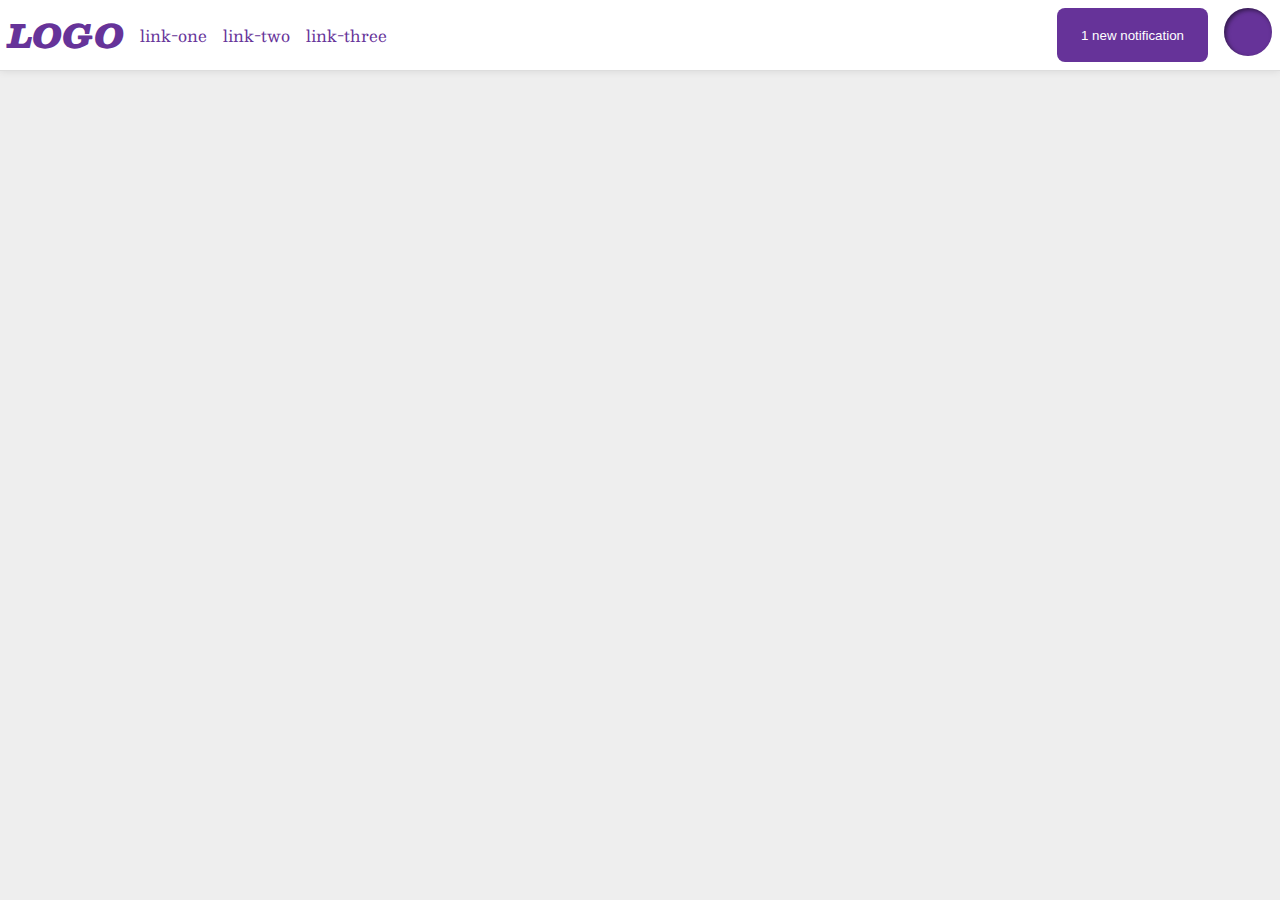
<file: flex/03-flex-header-2/index.html>
<!DOCTYPE html>
<html lang="en">
  <head>
    <meta charset="UTF-8">
    <meta http-equiv="X-UA-Compatible" content="IE=edge">
    <meta name="viewport" content="width=device-width, initial-scale=1.0">
    <title>Flex Header 2</title>
    <link rel="stylesheet" href="style.css">
  </head>
  <body>
    <div class="header">
      <div class="left">
        <div class="logo">
          LOGO
        </div>
        <ul class="links">
          <li><a href="google.com">link-one</a></li>
          <li><a href="google.com">link-two</a></li>
          <li><a href="google.com">link-three</a></li>
        </ul>
      </div>
      <div class="right">
        <button class="notifications">
          1 new notification
        </button>
        <div class="profile-image"></div>
      </div>
    </div>
  </body>
</html>
</file>
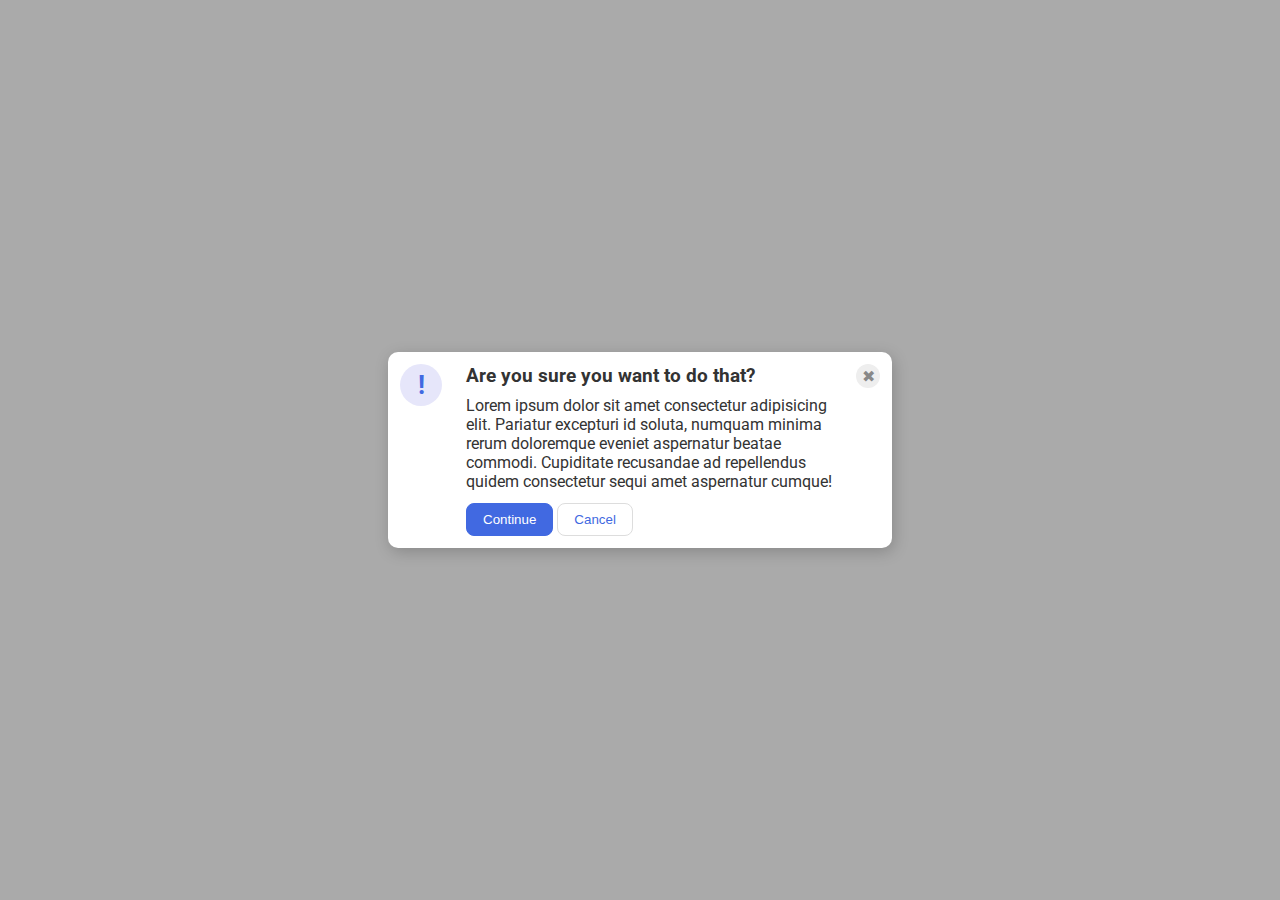
<file: flex/05-flex-modal/index.html>
<!DOCTYPE html>
<html lang="en">
  <head>
    <meta charset="UTF-8">
    <meta http-equiv="X-UA-Compatible" content="IE=edge">
    <meta name="viewport" content="width=device-width, initial-scale=1.0">
    <link rel="stylesheet" href="style.css">
    <title>Modal</title>
  </head>
  <body>
    <div class="modal">
      <div class="icon">!</div>
      <div class="center">
        <div class="header">Are you sure you want to do that?</div>
        <div class="text">Lorem ipsum dolor sit amet consectetur adipisicing elit. Pariatur excepturi id soluta, numquam minima rerum doloremque eveniet aspernatur beatae commodi. Cupiditate recusandae ad repellendus quidem consectetur sequi amet aspernatur cumque!</div>
        <button class="continue">Continue</button>
        <button class="cancel">Cancel</button>
      </div>
      <div class="close-button">✖</div>
    </div>
  </body>
</html>
</file>
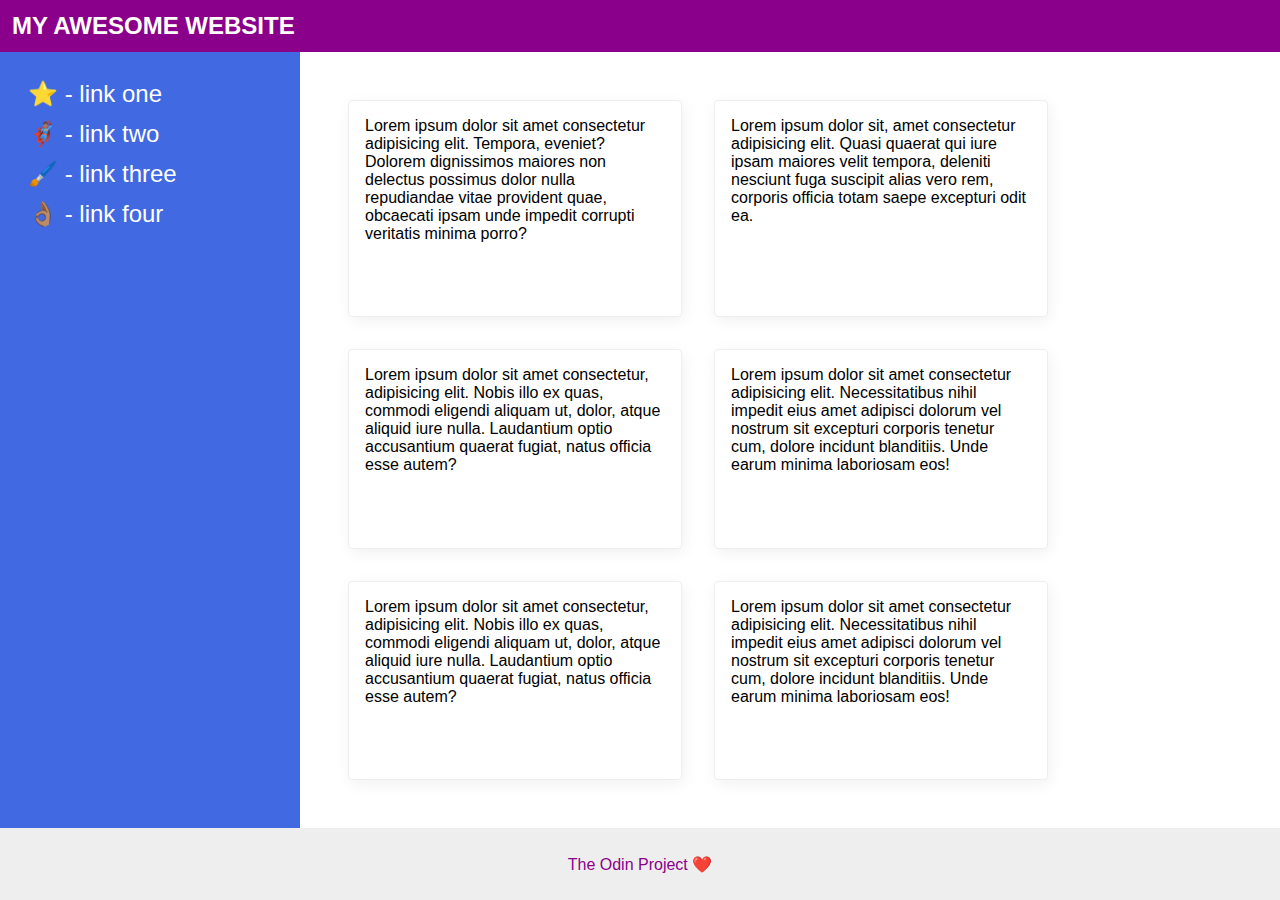
<file: flex/07-flex-layout-2/index.html>
<!DOCTYPE html>
<html lang="en">
  <head>
    <meta charset="UTF-8">
    <meta http-equiv="X-UA-Compatible" content="IE=edge">
    <meta name="viewport" content="width=device-width, initial-scale=1.0">
    <title>The Holy Grail</title>
    <link rel="stylesheet" href="style.css">
  </head>
  <body>
    <div class="header">
      <div class="headertext">MY AWESOME WEBSITE</div>
    </div>
    <div class="content">
      <div class="sidebar">
        <ul>
          <li><a href="#">⭐ - link one</a></li>
          <li><a href="#">🦸🏽‍♂️ - link two</a></li>
          <li><a href="#">🖌️ - link three</a></li>
          <li><a href="#">👌🏽 - link four</a></li>
        </ul>
      </div>
      <div class="cards">
        <div class="card">Lorem ipsum dolor sit amet consectetur adipisicing elit. Tempora, eveniet? Dolorem dignissimos maiores non delectus possimus dolor nulla repudiandae vitae provident quae, obcaecati ipsam unde impedit corrupti veritatis minima porro?</div>
        <div class="card">Lorem ipsum dolor sit, amet consectetur adipisicing elit. Quasi quaerat qui iure ipsam maiores velit tempora, deleniti nesciunt fuga suscipit alias vero rem, corporis officia totam saepe excepturi odit ea.</div>
        <div class="card">Lorem ipsum dolor sit amet consectetur, adipisicing elit. Nobis illo ex quas, commodi eligendi aliquam ut, dolor, atque aliquid iure nulla. Laudantium optio accusantium quaerat fugiat, natus officia esse autem?</div>
        <div class="card">Lorem ipsum dolor sit amet consectetur adipisicing elit. Necessitatibus nihil impedit eius amet adipisci dolorum vel nostrum sit excepturi corporis tenetur cum, dolore incidunt blanditiis. Unde earum minima laboriosam eos!</div>
        <div class="card">Lorem ipsum dolor sit amet consectetur, adipisicing elit. Nobis illo ex quas, commodi eligendi aliquam ut, dolor, atque aliquid iure nulla. Laudantium optio accusantium quaerat fugiat, natus officia esse autem?</div>
        <div class="card">Lorem ipsum dolor sit amet consectetur adipisicing elit. Necessitatibus nihil impedit eius amet adipisci dolorum vel nostrum sit excepturi corporis tenetur cum, dolore incidunt blanditiis. Unde earum minima laboriosam eos!</div>
      </div>
    </div>
    <div class="footer">
      The Odin Project ❤️
    </div>
  </body>
</html>
</file>
<file: flex/03-flex-header-2/style.css>
/* this is some magical font-importing.  
you'll learn about it later. */
@import url('https://fonts.googleapis.com/css2?family=Besley:ital,wght@0,400;1,900&display=swap');

body {
  margin: 0;
  background: #eee;
  font-family: Besley, serif;
}

.header {
  background: white;
  border-bottom: 1px solid #ddd;
  box-shadow: 0 0 8px rgba(0,0,0,.1);
  display: flex;
  justify-content: space-between;
  padding: 8px;
}

.profile-image {
  background: rebeccapurple;
  box-shadow: inset 2px 2px 4px rgba(0,0,0,.5);
  border-radius: 50%;
  width: 48px;
  height: 48px;
}

.logo {
  color: rebeccapurple;
  font-size: 32px;
  font-weight: 900;
  font-style: italic;
}

button {
  border: none;
  border-radius: 8px;
  background: rebeccapurple;
  color: white;
  padding: 8px 24px;
}

a {
  /* this removes the line under our links */
  text-decoration: none;
  color: rebeccapurple;
}

ul {
  list-style-type: none;
  display: flex;
  gap: 16px;
  padding: 0;
  margin: 0;
  align-items: center;
}

.left, .right {
display: flex;
gap: 16px;
}
</file>
<file: flex/05-flex-modal/style.css>
@import url('https://fonts.googleapis.com/css2?family=Roboto:wght@400;700&display=swap');

html, body {
  height: 100%;
}

body {
  font-family: Roboto, sans-serif;
  margin: 0;
  background: #aaa;
  color: #333;
  /* I'll give you this one for free lol */
  display: flex;
  align-items: center;
  justify-content: center;
}

.modal {
  background: white;
  width: 480px;
  border-radius: 10px;
  box-shadow: 2px 4px 16px rgba(0,0,0,.2);
  display: flex;
  padding: 12px;
  gap: 12px;
}

.icon {
  color: royalblue;
  font-size: 26px;
  font-weight: 700;
  background: lavender;
  width: 42px;
  height: 42px;
  border-radius: 50%;
  display: flex;
  align-items: center;
  justify-content: center;
  flex: 0 0 auto;
  margin: 0 12px 0 0;
}

.close-button {
  background: #eee;
  border-radius: 50%;
  color: #888;
  font-weight: 400;
  font-size: 16px;
  height: 24px;
  width: 24px;
  display: flex;
  align-items: center;
  justify-content: center;
  flex: 0 0 auto;
}

button {
  padding: 8px 16px;
  border-radius: 8px;
  margin-top: 12px;
}

button.continue {
  background: royalblue;
  border: 1px solid royalblue;
  color: white;
}

button.cancel {
  background: white;
  border: 1px solid #ddd;
  color: royalblue;
}

.header {
  font-weight: bold;
  font-size: larger;
  margin: 0 0 9px 0;

}
</file>
<file: flex/07-flex-layout-2/style.css>
body {
  font-family: -apple-system, BlinkMacSystemFont, 'Segoe UI', Roboto, Oxygen, Ubuntu, Cantarell, 'Open Sans', 'Helvetica Neue', sans-serif;
  margin: 0;
  min-height: 100vh;
  display: flex;
  flex-direction: column;
}

.header {
  height: auto;
  background: darkmagenta;
  color: white;
  display: flex;
  align-items: center;
  font-size: x-large;
  font-weight: 900;
  padding: 12px;
}

.content {
  display: flex;
  flex: 1;
}

.footer {
  height: 72px;
  background: #eee;
  color: darkmagenta;
  margin-top: auto;
  display: flex;
  justify-content: center;
  align-items: center;
  
}

.sidebar {
  box-sizing: border-box;
  width: 300px;
  background: royalblue; 
  flex: 0 0 auto;
  padding: 16px;
}

.card {
  border: 1px solid #eee;
  box-shadow: 2px 4px 16px rgba(0,0,0,.06);
  border-radius: 4px;
  width: 300px;
  padding: 16px;
  margin: 16px;

}

.cards {
  padding: 32px;
  display: flex;
  flex-wrap: wrap;
}

ul {
  list-style: none;
  margin: 0;
  padding: 0;
}

a {
  color: white;
  font-size: 24px;
  text-decoration: none;
}
 li {
  margin: 12px;
 }
</file>
